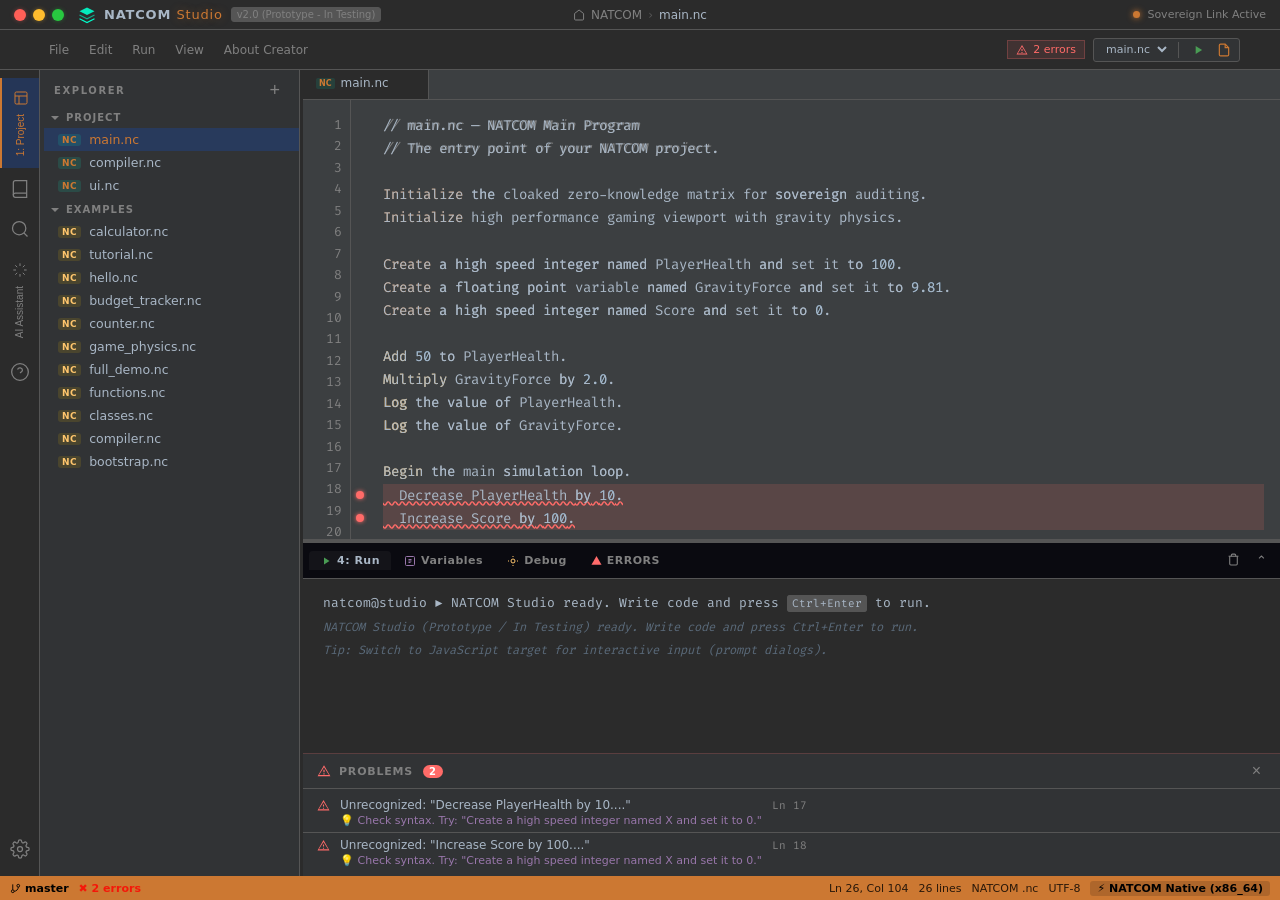
<file: ui/index.html>
<!DOCTYPE html>
<html lang="en">
<head>
    <meta charset="UTF-8">
    <meta name="viewport" content="width=device-width, initial-scale=1.0">
    <title>NATCOM Studio — Sovereign IDE</title>
    <link rel="preconnect" href="https://fonts.googleapis.com">
    <link href="https://fonts.googleapis.com/css2?family=Inter:wght@300;400;500;600;700;800&family=Fira+Code:wght@300;400;500;600&display=swap" rel="stylesheet">
    <link rel="stylesheet" href="style.css">
</head>
<body>

<!-- TITLE BAR -->
<div class="titlebar">
    <div class="titlebar-left">
        <div class="traffic-lights">
            <span class="tl tl-red"></span>
            <span class="tl tl-yellow"></span>
            <span class="tl tl-green"></span>
        </div>
        <div class="app-brand">
            <svg width="18" height="18" viewBox="0 0 24 24" fill="none">
                <path d="M12 2L2 7L12 12L22 7L12 2Z" fill="#00ffcc" opacity="0.9"/>
                <path d="M2 17L12 22L22 17" stroke="#00ffcc" stroke-width="1.5" fill="none"/>
                <path d="M2 12L12 17L22 12" stroke="#00ffcc" stroke-width="1.5" fill="none" opacity="0.6"/>
            </svg>
            <span class="brand-name">NATCOM <span class="brand-studio">Studio</span></span>
            <span class="brand-version">v2.0 (Prototype - In Testing)</span>
        </div>
    </div>
    <div class="titlebar-center">
        <div class="breadcrumb">
            <svg width="12" height="12" viewBox="0 0 24 24" fill="none" stroke="currentColor" stroke-width="2"><path d="M3 9l9-7 9 7v11a2 2 0 0 1-2 2H5a2 2 0 0 1-2-2z"/></svg>
            <span class="bc-root">NATCOM</span>
            <span class="bc-sep">›</span>
            <span class="bc-file" id="breadcrumb-file">main.nc</span>
        </div>
    </div>
    <div class="titlebar-right">
        <div class="sovereign-status">
            <div class="pulse-dot"></div>
            <span>Sovereign Link Active</span>
        </div>
    </div>
</div>

<!-- MENU BAR -->
<div class="menubar">
    <div class="menubar-left">
        <button class="menu-item" onclick="newFile()">File</button>
        <button class="menu-item" onclick="switchActivity('search')" title="Search and Edit">Edit</button>
        <button class="menu-item" onclick="runCode()" title="Run NATCOM Code">Run</button>
        <button class="menu-item" onclick="toggleTerminal()" title="Toggle View">View</button>
        <button class="menu-item" onclick="window.open('about.html','_blank')" title="View Creator Info">About Creator</button>
    </div>
    <div class="menubar-actions">
        <div class="error-badge" id="errorBadge" style="display:none">
            <svg width="12" height="12" viewBox="0 0 24 24" fill="#ff6b6b"><path d="M12 2L1 21h22L12 2zm0 3.5L20.5 19h-17L12 5.5zM11 10v4h2v-4h-2zm0 6v2h2v-2h-2z"/></svg>
            <span id="errorCount">0 errors</span>
        </div>
        <div style="display: flex; align-items: center; background: #313335; border: 1px solid #555555; padding: 2px 4px; border-radius: 3px; gap: 4px;">
            <select style="background: transparent; border: none; color: #A9B7C6; outline: none; font-size: 11px; font-family: var(--font-ui); cursor: pointer; padding: 0 4px;">
                <option>main.nc</option>
            </select>
            <div style="width: 1px; height: 16px; background: #555555; margin: 0 4px;"></div>
            <button class="run-btn" onclick="runCode()" id="runBtn" title="Run 'main.nc' (Shift+F10)" style="background: transparent; border: none; box-shadow: none; padding: 2px 4px; border-radius: 2px; cursor: pointer;">
                <svg width="14" height="14" viewBox="0 0 24 24" fill="#499C54"><path d="M8 5v14l11-7z"/></svg>
            </button>
            <button class="build-btn" onclick="buildCode()" id="buildBtn" title="Build 'main.nc' (Ctrl+F9)" style="background: transparent; border: none; box-shadow: none; padding: 2px 4px; border-radius: 2px; cursor: pointer;">
                <svg width="14" height="14" viewBox="0 0 24 24" fill="none" stroke="#CC7832" stroke-width="2"><path d="M14 2H6a2 2 0 0 0-2 2v16a2 2 0 0 0 2 2h12a2 2 0 0 0 2-2V8z"/><polyline points="14 2 14 8 20 8"/></svg>
            </button>
        </div>
    </div>
</div>

<!-- MAIN LAYOUT -->
<div class="ide-layout">

    <!-- ACTIVITY BAR -->
    <div class="activity-bar">
        <button class="activity-btn active" id="act-explorer" onclick="switchActivity('explorer')" title="Project (Alt+1)" style="flex-direction: column; width: 100%; height: auto; padding: 12px 0; font-size: 10px; gap: 4px;">
            <svg width="16" height="16" viewBox="0 0 24 24" fill="none" stroke="currentColor" stroke-width="1.5"><rect x="3" y="3" width="18" height="18" rx="2"/><path d="M3 9h18M9 21V9"/></svg>
            <span style="writing-mode: vertical-rl; transform: rotate(180deg); margin-top: 4px;">1: Project</span>
        </button>
        <button class="activity-btn" id="act-examples" onclick="switchActivity('examples')" title="Examples">
            <svg width="20" height="20" viewBox="0 0 24 24" fill="none" stroke="currentColor" stroke-width="1.5"><path d="M4 19.5A2.5 2.5 0 0 1 6.5 17H20"/><path d="M6.5 2H20v20H6.5A2.5 2.5 0 0 1 4 19.5v-15A2.5 2.5 0 0 1 6.5 2z"/></svg>
        </button>
        <button class="activity-btn" id="act-search" onclick="switchActivity('search')" title="Search">
            <svg width="20" height="20" viewBox="0 0 24 24" fill="none" stroke="currentColor" stroke-width="1.5"><circle cx="11" cy="11" r="8"/><path d="m21 21-4.35-4.35"/></svg>
        </button>
        <button class="activity-btn" id="act-ai" onclick="switchActivity('ai')" title="AI Assistant" style="flex-direction: column; width: 100%; height: auto; padding: 12px 0; font-size: 10px; gap: 4px;">
            <svg width="16" height="16" viewBox="0 0 24 24" fill="none" stroke="currentColor" stroke-width="1.5"><path d="M12 2v4M12 18v4M4.93 4.93l2.83 2.83M16.24 16.24l2.83 2.83M2 12h4M18 12h4M4.93 19.07l2.83-2.83M16.24 7.76l2.83-2.83"/></svg>
            <span style="writing-mode: vertical-rl; transform: rotate(180deg); margin-top: 4px;">AI Assistant</span>
        </button>
        <button class="activity-btn" id="act-cheatsheet" onclick="switchActivity('cheatsheet')" title="Language Reference">
            <svg width="20" height="20" viewBox="0 0 24 24" fill="none" stroke="currentColor" stroke-width="1.5"><circle cx="12" cy="12" r="10"/><path d="M9.09 9a3 3 0 0 1 5.83 1c0 2-3 3-3 3"/><line x1="12" y1="17" x2="12.01" y2="17"/></svg>
        </button>
        <div class="activity-spacer"></div>
        <button class="activity-btn" id="act-settings" onclick="switchActivity('settings')" title="Settings">
            <svg width="20" height="20" viewBox="0 0 24 24" fill="none" stroke="currentColor" stroke-width="1.5"><circle cx="12" cy="12" r="3"/><path d="M19.4 15a1.65 1.65 0 0 0 .33 1.82l.06.06a2 2 0 0 1-2.83 2.83l-.06-.06a1.65 1.65 0 0 0-1.82-.33 1.65 1.65 0 0 0-1 1.51V21a2 2 0 0 1-4 0v-.09A1.65 1.65 0 0 0 9 19.4a1.65 1.65 0 0 0-1.82.33l-.06.06a2 2 0 0 1-2.83-2.83l.06-.06A1.65 1.65 0 0 0 4.68 15a1.65 1.65 0 0 0-1.51-1H3a2 2 0 0 1 0-4h.09A1.65 1.65 0 0 0 4.6 9a1.65 1.65 0 0 0-.33-1.82l-.06-.06a2 2 0 0 1 2.83-2.83l.06.06A1.65 1.65 0 0 0 9 4.68a1.65 1.65 0 0 0 1-1.51V3a2 2 0 0 1 4 0v.09a1.65 1.65 0 0 0 1 1.51 1.65 1.65 0 0 0 1.82-.33l.06-.06a2 2 0 0 1 2.83 2.83l-.06.06A1.65 1.65 0 0 0 19.4 9a1.65 1.65 0 0 0 1.51 1H21a2 2 0 0 1 0 4h-.09a1.65 1.65 0 0 0-1.51 1z"/></svg>
        </button>
    </div>

    <!-- SIDEBAR -->
    <div class="sidebar" id="sidebar">

        <!-- EXPLORER -->
        <div class="panel active" id="panel-explorer">
            <div class="panel-header">
                <span>EXPLORER</span>
                <button class="panel-action" onclick="newFile()" title="New File">+</button>
            </div>
            <div class="file-tree">
                <div class="tree-section">
                    <div class="tree-section-header expanded" onclick="toggleSection(this)">
                        <svg class="chevron" width="10" height="10" viewBox="0 0 10 10" fill="currentColor"><path d="M3 1L7 5L3 9V1Z"/></svg>
                        PROJECT
                    </div>
                    <div class="tree-items" id="project-items">
                        <div class="tree-item active" onclick="loadBuiltin('main')" id="fi-main">
                            <span class="fi-icon nc-icon">NC</span> main.nc
                        </div>
                        <div class="tree-item" onclick="loadBuiltin('compiler')" id="fi-compiler">
                            <span class="fi-icon nc-icon">NC</span> compiler.nc
                        </div>
                        <div class="tree-item" onclick="loadBuiltin('ui')" id="fi-ui">
                            <span class="fi-icon nc-icon">NC</span> ui.nc
                        </div>
                    </div>
                </div>
                <div class="tree-section">
                    <div class="tree-section-header expanded" onclick="toggleSection(this)">
                        <svg class="chevron" width="10" height="10" viewBox="0 0 10 10" fill="currentColor"><path d="M3 1L7 5L3 9V1Z"/></svg>
                        EXAMPLES
                    </div>
                    <div class="tree-items">
                        <div class="tree-item" onclick="loadBuiltin('calculator')" id="fi-calculator">
                            <span class="fi-icon ex-icon">NC</span> calculator.nc
                        </div>
                        <div class="tree-item" onclick="loadBuiltin('tutorial')" id="fi-tutorial">
                            <span class="fi-icon ex-icon">NC</span> tutorial.nc
                        </div>
                        <div class="tree-item" onclick="loadBuiltin('hello')" id="fi-hello">
                            <span class="fi-icon ex-icon">NC</span> hello.nc
                        </div>
                        <div class="tree-item" onclick="loadBuiltin('budget')" id="fi-budget">
                            <span class="fi-icon ex-icon">NC</span> budget_tracker.nc
                        </div>
                        <div class="tree-item" onclick="loadBuiltin('counter')" id="fi-counter">
                            <span class="fi-icon ex-icon">NC</span> counter.nc
                        </div>
                        <div class="tree-item" onclick="loadBuiltin('physics')" id="fi-physics">
                            <span class="fi-icon ex-icon">NC</span> game_physics.nc
                        </div>
                        <div class="tree-item" onclick="loadBuiltin('fulldemo')" id="fi-fulldemo">
                            <span class="fi-icon ex-icon">NC</span> full_demo.nc
                        </div>
                        <div class="tree-item" onclick="loadBuiltin('functions')" id="fi-functions">
                            <span class="fi-icon ex-icon">NC</span> functions.nc
                        </div>
                        <div class="tree-item" onclick="loadBuiltin('classes')" id="fi-classes">
                            <span class="fi-icon ex-icon">NC</span> classes.nc
                        </div>
                        <div class="tree-item" onclick="loadBuiltin('compiler')" id="fi-compiler">
                            <span class="fi-icon ex-icon">NC</span> compiler.nc
                        </div>
                        <div class="tree-item" onclick="loadBuiltin('bootstrap')" id="fi-bootstrap">
                            <span class="fi-icon ex-icon">NC</span> bootstrap.nc
                        </div>
                    </div>
                </div>
            </div>
        </div>

        <!-- EXAMPLES -->
        <div class="panel" id="panel-examples">
            <div class="panel-header"><span>EXAMPLES</span></div>
            <div class="examples-list">
                <div class="ex-card" onclick="loadBuiltin('hello')">
                    <div class="ex-icon-wrap">👋</div>
                    <div><div class="ex-title">Hello World</div><div class="ex-desc">First NATCOM program</div></div>
                </div>
                <div class="ex-card" onclick="loadBuiltin('calculator')">
                    <div class="ex-icon-wrap">🧮</div>
                    <div><div class="ex-title">Calculator</div><div class="ex-desc">User input + all arithmetic</div></div>
                </div>
                <div class="ex-card" onclick="loadBuiltin('budget')">
                    <div class="ex-icon-wrap">💰</div>
                    <div><div class="ex-title">Budget Tracker</div><div class="ex-desc">Loops + conditionals</div></div>
                </div>
                <div class="ex-card" onclick="loadBuiltin('counter')">
                    <div class="ex-icon-wrap">🔢</div>
                    <div><div class="ex-title">Counter</div><div class="ex-desc">Repeat loops + increment</div></div>
                </div>
                <div class="ex-card" onclick="loadBuiltin('physics')">
                    <div class="ex-icon-wrap">🎮</div>
                    <div><div class="ex-title">Game Physics</div><div class="ex-desc">3D viewport + random</div></div>
                </div>
                <div class="ex-card" onclick="loadBuiltin('fulldemo')">
                    <div class="ex-icon-wrap">🚀</div>
                    <div><div class="ex-title">Full Demo</div><div class="ex-desc">Every NATCOM feature</div></div>
                </div>
                <div class="ex-card" onclick="loadBuiltin('functions')">
                    <div class="ex-icon-wrap">⚙️</div>
                    <div><div class="ex-title">Functions</div><div class="ex-desc">Define &amp; call functions</div></div>
                </div>
                <div class="ex-card" onclick="loadBuiltin('classes')">
                    <div class="ex-icon-wrap">🏗️</div>
                    <div><div class="ex-title">Classes &amp; OOP</div><div class="ex-desc">Classes &amp; objects in English</div></div>
                </div>
                <div class="ex-card" onclick="loadBuiltin('compiler')">
                    <div class="ex-icon-wrap">♾️</div>
                    <div><div class="ex-title">Compiler</div><div class="ex-desc">Bootstrapped metacompiler simulation</div></div>
                </div>
            </div>
        </div>

        <!-- SEARCH -->
        <div class="panel" id="panel-search">
            <div class="panel-header"><span>SEARCH</span></div>
            <div style="padding:8px 12px;">
                <input type="text" class="search-input" placeholder="Search in all files..." id="searchInput" oninput="searchCode()">
            </div>
            <div id="search-results" class="search-results"></div>
        </div>

        <!-- AI GENERATOR -->
        <div class="panel" id="panel-ai">
            <div class="panel-header"><span>AI CODE GENERATOR</span></div>
            <div style="padding: 12px; display: flex; flex-direction: column; gap: 10px;">

                <!-- API Key Row -->
                <div style="display:flex;align-items:center;gap:6px;">
                    <div style="position:relative;flex:1;">
                        <input type="password" id="gemini-api-key" placeholder="Gemini API Key (AIza...)" class="search-input" style="padding-right:32px;" oninput="validateApiKey()">
                        <span id="api-key-status" style="position:absolute;right:8px;top:50%;transform:translateY(-50%);font-size:13px;cursor:default;" title="Key status">⬜</span>
                    </div>
                    <button onclick="toggleApiKeyVisibility()" class="term-btn" title="Show/hide key" style="flex-shrink:0;padding:6px 8px;border:1px solid var(--border);border-radius:4px;">👁</button>
                </div>

                <!-- Model selector -->
                <select id="ai-model" class="setting-select" style="font-size:11px;">
                    <option value="gemini-2.0-flash">Gemini 2.0 Flash ⚡ (Recommended)</option>
                    <option value="gemini-1.5-flash">Gemini 1.5 Flash</option>
                    <option value="gemini-1.5-pro">Gemini 1.5 Pro (slower, smarter)</option>
                </select>

                <!-- Prompt -->
                <textarea id="ai-prompt" placeholder="Describe what you want to build in NATCOM…&#10;E.g. A calculator that asks for two numbers and shows the sum, difference, product and quotient." rows="5" class="search-input" style="resize: vertical; font-family: var(--font-ui); line-height:1.5;"></textarea>

                <!-- Generate button -->
                <button onclick="generateAICode()" id="ai-gen-btn" class="run-btn" style="width: 100%; justify-content: center; gap:6px;">
                    <svg width="12" height="12" viewBox="0 0 24 24" fill="currentColor"><path d="M12 2l3.09 6.26L22 9.27l-5 4.87 1.18 6.88L12 17.77l-6.18 3.25L7 14.14 2 9.27l6.91-1.01L12 2z"/></svg>
                    Generate NATCOM Code
                </button>

                <!-- Status bar -->
                <div id="ai-status" style="font-size:11px;color:var(--ac);display:none;text-align:center;padding:4px;border-radius:4px;background:var(--ac-dim);">
                    <span id="ai-status-text">Generating…</span>
                </div>

                <!-- API Usage Stats -->
                <div class="ai-usage-box" id="ai-usage-box" style="display:none;">
                    <div class="ai-usage-title">📊 API Usage — This Session</div>
                    <div class="ai-usage-grid">
                        <div class="ai-usage-item">
                            <div class="ai-usage-val" id="usage-requests">0</div>
                            <div class="ai-usage-lbl">Requests</div>
                        </div>
                        <div class="ai-usage-item">
                            <div class="ai-usage-val" id="usage-input-tokens">0</div>
                            <div class="ai-usage-lbl">Input Tokens</div>
                        </div>
                        <div class="ai-usage-item">
                            <div class="ai-usage-val" id="usage-output-tokens">0</div>
                            <div class="ai-usage-lbl">Output Tokens</div>
                        </div>
                        <div class="ai-usage-item">
                            <div class="ai-usage-val" id="usage-total-tokens">0</div>
                            <div class="ai-usage-lbl">Total Tokens</div>
                        </div>
                    </div>
                    <div style="margin-top:8px;">
                        <div style="display:flex;justify-content:space-between;font-size:10px;color:var(--tx3);margin-bottom:4px;">
                            <span>Session quota</span><span id="usage-pct">0%</span>
                        </div>
                        <div class="ai-usage-bar"><div class="ai-usage-bar-fill" id="usage-bar-fill"></div></div>
                    </div>
                    <div style="font-size:10px;color:var(--tx3);margin-top:6px;" id="usage-model-info"></div>
                </div>

                <!-- Request History -->
                <div id="ai-history" style="display:none;">
                    <div style="font-size:10px;color:var(--tx3);margin-bottom:4px;letter-spacing:.5px;">RECENT GENERATIONS</div>
                    <div id="ai-history-list" style="display:flex;flex-direction:column;gap:4px;max-height:120px;overflow-y:auto;scrollbar-width:thin;"></div>
                </div>

            </div>
        </div>

        <!-- CHEATSHEET / LANGUAGE REFERENCE -->
        <div class="panel" id="panel-cheatsheet">
            <div class="panel-header"><span>LANGUAGE REFERENCE</span></div>
            <div class="cheatsheet" id="cheatsheet">
                <div class="cs-section">
                    <div class="cs-title">📦 Variables</div>
                    <div class="cs-item" onclick="insertSnippet('Create a high speed integer named MyVar and set it to 0.')"><code>Create a high speed integer named X and set it to 0.</code></div>
                    <div class="cs-item" onclick="insertSnippet('Create a floating point variable named MyVar and set it to 0.0.')"><code>Create a floating point variable named X and set it to 0.0.</code></div>
                    <div class="cs-item" onclick="insertSnippet('Create a string named MyText and set it to &quot;Hello&quot;.')"><code>Create a string named X and set it to "Hello".</code></div>
                    <div class="cs-item" onclick="insertSnippet('Create a boolean named MyFlag and set it to true.')"><code>Create a boolean named X and set it to true.</code></div>
                    <div class="cs-item" onclick="insertSnippet('Set X to 42.')"><code>Set X to 42.</code></div>
                </div>
                <div class="cs-section">
                    <div class="cs-title">🎯 User Input</div>
                    <div class="cs-item" onclick="insertSnippet('Ask the user to enter a value for X.')"><code>Ask the user to enter a value for X.</code></div>
                    <div class="cs-item" onclick="insertSnippet('Ask the user for text named Name.')"><code>Ask the user for text named Name.</code></div>
                </div>
                <div class="cs-section">
                    <div class="cs-title">➕ Math</div>
                    <div class="cs-item" onclick="insertSnippet('Add 5 to X.')"><code>Add 5 to X.</code></div>
                    <div class="cs-item" onclick="insertSnippet('Subtract 3 from X.')"><code>Subtract 3 from X.</code></div>
                    <div class="cs-item" onclick="insertSnippet('Multiply X by 2.')"><code>Multiply X by 2.</code></div>
                    <div class="cs-item" onclick="insertSnippet('Divide X by 4.')"><code>Divide X by 4.</code></div>
                    <div class="cs-item" onclick="insertSnippet('Increment X.')"><code>Increment X.</code></div>
                    <div class="cs-item" onclick="insertSnippet('Decrement X.')"><code>Decrement X.</code></div>
                    <div class="cs-item" onclick="insertSnippet('Swap the values of X and Y.')"><code>Swap the values of X and Y.</code></div>
                </div>
                <div class="cs-section">
                    <div class="cs-title">🔢 Math Functions</div>
                    <div class="cs-item" onclick="insertSnippet('Set Result to the square root of X.')"><code>Set Result to the square root of X.</code></div>
                    <div class="cs-item" onclick="insertSnippet('Raise X to the power of Y.')"><code>Raise X to the power of Y.</code></div>
                    <div class="cs-item" onclick="insertSnippet('Set Result to the absolute value of X.')"><code>Set Result to the absolute value of X.</code></div>
                    <div class="cs-item" onclick="insertSnippet('Set Result to the maximum of A and B.')"><code>Set Result to the maximum of A and B.</code></div>
                    <div class="cs-item" onclick="insertSnippet('Set Result to the minimum of A and B.')"><code>Set Result to the minimum of A and B.</code></div>
                    <div class="cs-item" onclick="insertSnippet('Set Result to the floor of X.')"><code>Set Result to the floor of X.</code></div>
                    <div class="cs-item" onclick="insertSnippet('Set Result to the ceiling of X.')"><code>Set Result to the ceiling of X.</code></div>
                    <div class="cs-item" onclick="insertSnippet('Find the remainder of A divided by B and store in Result.')"><code>Find the remainder of A divided by B and store in Result.</code></div>
                    <div class="cs-item" onclick="insertSnippet('Generate a random number between 1 and 100 and store in Result.')"><code>Generate a random number between 1 and 100 and store in Result.</code></div>
                </div>
                <div class="cs-section">
                    <div class="cs-title">📤 Output</div>
                    <div class="cs-item" onclick="insertSnippet('Log the value of X.')"><code>Log the value of X.</code></div>
                    <div class="cs-item" onclick="insertSnippet('Display &quot;Hello World&quot;.')"><code>Display "Hello World".</code></div>
                    <div class="cs-item" onclick="insertSnippet('Display the values of X and Y.')"><code>Display the values of X and Y.</code></div>
                </div>
                <div class="cs-section">
                    <div class="cs-title">🔀 Conditions</div>
                    <div class="cs-item" onclick="insertSnippet('If the X is greater than Y, then:\n  Log the value of X.\nOtherwise:\n  Log the value of Y.')"><code>If the X is greater than Y, then: ... Otherwise: ...</code></div>
                </div>
                <div class="cs-section">
                    <div class="cs-title">🔁 Loops</div>
                    <div class="cs-item" onclick="insertSnippet('Begin the main simulation loop.\n  Increment X.\n  If the X is greater than 10, then:\n    Halt the simulation.\n  Otherwise:\n    Keep the simulation running.')"><code>Begin the main simulation loop. ... Halt the simulation.</code></div>
                    <div class="cs-item" onclick="insertSnippet('Repeat 10 times:\n  Increment X.\nDone.')"><code>Repeat 10 times: ... Done.</code></div>
                    <div class="cs-item" onclick="insertSnippet('Keep running while X is less than 10:\n  Increment X.\nStop the loop.')"><code>Keep running while X is less than 10: ...</code></div>
                </div>
                <div class="cs-section">
                    <div class="cs-title">⚙️ Functions</div>
                    <div class="cs-item" onclick="insertSnippet('Define a function named MyFunc:\n  Display &quot;Hello from function!&quot;.\nEnd function.')"><code>Define a function named F: ... End function.</code></div>
                    <div class="cs-item" onclick="insertSnippet('Define a function named MyFunc with arguments A, B:\n  Add A to B.\n  Log the value of B.\nEnd function.')"><code>Define a function named F with arguments A, B:</code></div>
                    <div class="cs-item" onclick="insertSnippet('Call function MyFunc.')"><code>Call function F.</code></div>
                    <div class="cs-item" onclick="insertSnippet('Call function MyFunc with arguments X, Y.')"><code>Call function F with arguments X, Y.</code></div>
                </div>
                <div class="cs-section">
                    <div class="cs-title">🏗️ Classes &amp; OOP</div>
                    <div class="cs-item" onclick="insertSnippet('Define a class named MyClass:\n  Create a floating point variable named Speed and set it to 0.\nEnd class.')"><code>Define a class named C: ... End class.</code></div>
                    <div class="cs-item" onclick="insertSnippet('Create an object of class MyClass named Obj.')"><code>Create an object of class C named Obj.</code></div>
                </div>
            </div>
        </div>

        <!-- SETTINGS -->
        <div class="panel" id="panel-settings">
            <div class="panel-header"><span>SETTINGS</span></div>
            <div class="settings-list">
                <div class="setting-group">
                    <div class="sg-title">COMPILER</div>
                    <div class="setting-item"><span>Target</span>
                        <select class="setting-select" id="targetSelect" onchange="updateStatusTarget()">
                            <option value="c">NATCOM Native (x86_64)</option>
                            <option value="js">NATCOM Web Engine</option>
                        </select>
                    </div>
                </div>
                <div class="setting-group">
                    <div class="sg-title">EDITOR</div>
                    <div class="setting-item"><span>Font Size</span>
                        <input type="number" class="setting-input" value="14" min="10" max="24" onchange="setFontSize(this.value)">
                    </div>
                    <div class="setting-item"><span>Syntax Highlight</span>
                        <label class="toggle"><input type="checkbox" checked id="syntaxToggle" onchange="toggleSyntax(this)"><span class="slider"></span></label>
                    </div>
                    <div class="setting-item"><span>Error Squiggles</span>
                        <label class="toggle"><input type="checkbox" checked id="errorToggle"><span class="slider"></span></label>
                    </div>
                </div>
            </div>
        </div>
    </div>

    <!-- SIDEBAR RESIZE -->
    <div class="resize-handle" id="resizeHandle"></div>

    <!-- EDITOR AREA -->
    <div class="editor-area">

        <!-- TABS -->
        <div class="tab-bar" id="tabBar">
            <div class="tab active" id="tab-main" onclick="switchTab('main')">
                <span class="tab-icon nc-icon">NC</span>
                <span class="tab-name">main.nc</span>
                <span class="tab-dirty" id="dirty-main" style="display:none">●</span>
                <span class="tab-close" onclick="closeTab(event,'main')">×</span>
            </div>
        </div>

        <!-- EDITOR + HIGHLIGHT WRAPPER -->
        <div class="editor-wrapper" id="editorWrapper">
            <!-- Line numbers -->
            <div class="line-numbers" id="lineNumbers"></div>

            <!-- Error gutter -->
            <div class="error-gutter" id="errorGutter"></div>

            <!-- Highlight overlay (sits BEHIND textarea) -->
            <div class="highlight-host" id="highlightHost">
                <pre class="highlight-pre" id="highlightPre"></pre>
            </div>

            <!-- The actual textarea -->
            <textarea id="editor" class="editor" spellcheck="false"
                oninput="onEditorInput()"
                onkeydown="handleKey(event)"
                onscroll="syncScroll()"
                onclick="updateCursorStatus()"
                onkeyup="updateCursorStatus()"
            ></textarea>
        </div>

        <!-- TERMINAL RESIZE -->
        <div class="hresize-handle" id="hresizeHandle"></div>

        <!-- TERMINAL -->
        <div class="terminal-panel" id="terminalPanel">
            <div class="terminal-tabs">
                <div class="term-tab active" id="tabOutput" onclick="switchTermTab('output')" style="font-size: 11px;">
                    <svg width="12" height="12" viewBox="0 0 24 24" fill="#499C54"><path d="M8 5v14l11-7z"/></svg>
                    4: Run
                </div>
                <div class="term-tab" id="tabVars" onclick="switchTermTab('vars')" style="font-size: 11px;">
                    <svg width="12" height="12" viewBox="0 0 24 24" fill="none" stroke="#9876AA" stroke-width="2"><rect x="3" y="3" width="18" height="18" rx="2"/><path d="M9 9h6M9 12h6M9 15h4"/></svg>
                    Variables
                </div>
                <div class="term-tab" id="tabDebug" onclick="switchTermTab('debug')" style="font-size: 11px;">
                    <svg width="12" height="12" viewBox="0 0 24 24" fill="none" stroke="#FFC66D" stroke-width="2"><circle cx="12" cy="12" r="4"/><path d="M12 2v2M12 20v2M2 12h2M20 12h2"/></svg>
                    Debug
                </div>
                <div class="term-tab" id="errTab" onclick="switchToErrorTab()" style="display:none">
                    <svg width="11" height="11" viewBox="0 0 24 24" fill="#ff6b6b"><path d="M12 2L1 21h22L12 2z"/></svg>
                    ERRORS
                </div>
                <div class="term-actions">
                    <button class="term-btn" onclick="clearTerminal()" title="Clear">
                        <svg width="13" height="13" viewBox="0 0 24 24" fill="none" stroke="currentColor" stroke-width="2"><polyline points="3 6 5 6 21 6"/><path d="M19 6v14a2 2 0 0 1-2 2H7a2 2 0 0 1-2-2V6m3 0V4a2 2 0 0 1 2-2h4a2 2 0 0 1 2 2v2"/></svg>
                    </button>
                    <button class="term-btn" onclick="toggleTerminal()" title="Toggle" id="termToggleBtn">⌃</button>
                </div>
            </div>
            
            <div id="terminal" class="terminal-body">
                <div class="term-line system">
                    <span class="term-prompt">natcom@studio</span><span class="term-arr">▶</span>
                    <span class="term-msg">NATCOM Studio ready. Write code and press <kbd>Ctrl+Enter</kbd> to run.</span>
                </div>
            </div>

            <!-- VARIABLES PANEL -->
            <div id="terminalVarsArea" class="terminal-body vars-panel" style="display:none;">
                <div class="vars-header">
                    <span class="vars-header-col">Name</span>
                    <span class="vars-header-col">Type</span>
                    <span class="vars-header-col">Value</span>
                </div>
                <div id="varsTable">
                    <div class="vars-empty">Run a program to inspect variables.</div>
                </div>
            </div>

            <!-- DEBUG LOG PANEL -->
            <div id="terminalDebugArea" class="terminal-body" style="display:none; font-size:11px;">
                <div class="vars-empty" id="debugLog">Debug log will appear here when a program runs.</div>
            </div>

            <div id="terminalInputArea" class="terminal-body" style="display:none; padding: 0;">
                <textarea id="stdinInput" placeholder="Enter standard input (stdin) here before clicking Run..." spellcheck="false" style="width: 100%; height: 100%; border: none; outline: none; resize: none; background: #2B2B2B; color: #A9B7C6; padding: 12px 20px; font-family: 'JetBrains Mono', 'Fira Code', 'Consolas', monospace; font-size: 13px; line-height: 1.6; scrollbar-width: thin; scrollbar-color: #4D4D4D transparent;"></textarea>
            </div>
        </div>
        
        <!-- ERROR PANEL (shows when errors detected) -->
        <div class="error-panel" id="errorPanel" style="display:none">
            <div class="ep-header">
                <svg width="14" height="14" viewBox="0 0 24 24" fill="#ff6b6b"><path d="M12 2L1 21h22L12 2zm0 3.5L20.5 19h-17L12 5.5zM11 10v4h2v-4h-2zm0 6v2h2v-2h-2z"/></svg>
                <span>PROBLEMS</span>
                <span id="ep-count" class="ep-count">0</span>
                <button class="ep-close" onclick="closeErrorPanel()">×</button>
            </div>
            <div class="ep-list" id="epList"></div>
        </div>
    </div>
</div>

<!-- STATUS BAR -->
<div class="statusbar">
    <div class="status-left">
        <span class="status-item status-branch">
            <svg width="11" height="11" viewBox="0 0 24 24" fill="none" stroke="currentColor" stroke-width="2"><line x1="6" y1="3" x2="6" y2="15"/><circle cx="18" cy="6" r="3"/><circle cx="6" cy="18" r="3"/><path d="M18 9a9 9 0 0 1-9 9"/></svg>
            master
        </span>
        <span class="status-item status-errors" id="statusErrors">✓ No Problems</span>
    </div>
    <div class="status-right">
        <span class="status-item" id="statusCursor">Ln 1, Col 1</span>
        <span class="status-item" id="statusLines">1 lines</span>
        <span class="status-item">NATCOM .nc</span>
        <span class="status-item">UTF-8</span>
        <span class="status-item status-target" id="statusTarget">⚡ Native C</span>
    </div>
</div>

<!-- NEW FILE MODAL -->
<div class="modal-overlay" id="newFileModal" style="display:none" onclick="closeNewFileModal(event)">
    <div class="modal" onclick="event.stopPropagation()">
        <h3>New NATCOM File</h3>
        <input type="text" id="newFileName" class="modal-input" placeholder="filename (without .nc)" autofocus>
        <div class="modal-actions">
            <button class="modal-btn secondary" onclick="document.getElementById('newFileModal').style.display='none'">Cancel</button>
            <button class="modal-btn primary" onclick="createNewFile()">Create .nc File</button>
        </div>
    </div>
</div>

<script src="script.js"></script>
</body>
</html>
</file>
<file: ui/style.css>
/* =====================================================================
   NATCOM STUDIO — Premium IDE Stylesheet v2.0
   Full VS Code / JetBrains inspired design
   ===================================================================== */
:root {
  --bg0:       #2B2B2B;
  --bg1:       #313335;
  --bg2:       #3C3F41;
  --bg3:       #4E5254;
  --bg4:       #555555;
  --bg-hover:  rgba(255,255,255,0.1);
  --bg-active: rgba(33,66,131,0.5); /* Darcula Selection Blue */
  --bg-tab:    #3C3F41;
  --bg-tab-a:  #2B2B2B;

  --ac:        #CC7832; /* Darcula Orange */
  --ac-dim:    rgba(204, 120, 50, 0.2);
  --ac-glow:   rgba(204, 120, 50, 0.4);
  --ac2:       #9876AA; /* Darcula Purple */
  --ac3:       #6897BB; /* Darcula Blue/Number */
  --ac-red:    #FF6B68;
  --ac-yellow: #FFC66D; /* Darcula Yellow/Function */

  --tx0: #A9B7C6;
  --tx1: #A9B7C6;
  --tx2: #808080;
  --tx3: #808080;
  --tx4: #555555;

  /* Syntax */
  --sy-kw:   #CC7832; /* Keyword */
  --sy-str:  #6A8759; /* String */
  --sy-num:  #6897BB; /* Number */
  --sy-cmt:  #808080; /* Comment */
  --sy-fn:   #FFC66D; /* Function */
  --sy-var:  #A9B7C6; /* Variable */
  --sy-op:   #A9B7C6; /* Operator */
  --sy-bool: #CC7832; /* Boolean */
  --sy-io:   #FFC66D;
  --sy-err:  rgba(255,107,104,0.15);
  --sy-warn: rgba(204,120,50,0.15);

  --border:   #555555;
  --border-a: #777777;
  --radius:   0px; /* PyCharm is quite sharp */
  --font-ui:  system-ui, -apple-system, 'Segoe UI', Roboto, Helvetica, Arial, sans-serif;
  --font-code: 'JetBrains Mono', 'Fira Code', 'Consolas', monospace;

  --titlebar-h: 30px;
  --menubar-h:  40px;
  --activity-w: 40px;
  --sidebar-w:  260px;
  --statusbar-h: 24px;
  --tab-h:      30px;
  --terminal-h: 210px;
}

*, *::before, *::after { box-sizing: border-box; margin: 0; padding: 0; }
html, body { height: 100%; overflow: hidden; background: var(--bg0); color: var(--tx1); font-family: var(--font-ui); font-size: 13px; -webkit-font-smoothing: antialiased; }

/* ======================== TITLE BAR ======================== */
.titlebar {
  height: var(--titlebar-h); background: var(--bg0);
  border-bottom: 1px solid var(--border);
  display: flex; align-items: center; justify-content: space-between;
  padding: 0 14px; user-select: none; flex-shrink: 0; position: relative; z-index: 100;
}
.titlebar-left  { display: flex; align-items: center; gap: 14px; }
.titlebar-center{ position: absolute; left: 50%; transform: translateX(-50%); }
.titlebar-right { display: flex; align-items: center; gap: 8px; }

.traffic-lights { display: flex; gap: 7px; }
.tl { width: 12px; height: 12px; border-radius: 50%; cursor: pointer; transition: filter .2s; }
.tl:hover { filter: brightness(1.4) saturate(1.2); }
.tl-red    { background: #ff5f57; box-shadow: 0 0 4px #ff5f5760; }
.tl-yellow { background: #febc2e; box-shadow: 0 0 4px #febc2e60; }
.tl-green  { background: #28c840; box-shadow: 0 0 4px #28c84060; }

.app-brand { display: flex; align-items: center; gap: 8px; }
.brand-name { font-size: 13px; font-weight: 700; letter-spacing: .8px; color: var(--tx0); }
.brand-studio { color: var(--ac); font-weight: 400; text-shadow: 0 0 10px var(--ac-glow); }
.brand-version { font-size: 10px; color: var(--tx3); background: var(--bg4); border: 1px solid var(--border); border-radius: 3px; padding: 1px 5px; }

.breadcrumb { display: flex; align-items: center; gap: 6px; font-size: 12px; color: var(--tx2); }
.bc-root { color: var(--tx3); }
.bc-sep  { color: var(--tx4); }
.bc-file { color: var(--tx1); font-weight: 500; }

.sovereign-status { display: flex; align-items: center; gap: 7px; font-size: 11px; color: var(--tx3); }
.pulse-dot { width: 7px; height: 7px; background: var(--ac); border-radius: 50%; box-shadow: 0 0 6px var(--ac); animation: pulse 2s ease-in-out infinite; }
@keyframes pulse { 0%,100%{ opacity:.4; } 50%{ opacity:1; } }

/* ======================== MENU BAR ======================== */
.menubar {
  height: var(--menubar-h); background: var(--bg0);
  border-bottom: 1px solid var(--border);
  display: flex; align-items: center; justify-content: space-between;
  padding: 0 var(--activity-w); flex-shrink: 0;
}
.menubar-left { display: flex; gap: 2px; }
.menu-item { background: none; border: none; color: var(--tx2); font-family: var(--font-ui); font-size: 12px; padding: 3px 9px; border-radius: 4px; cursor: pointer; transition: .12s; }
.menu-item:hover { background: var(--bg-hover); color: var(--tx0); }

.menubar-actions { display: flex; align-items: center; gap: 8px; }

.error-badge { display: flex; align-items: center; gap: 5px; font-size: 11px; color: var(--ac-red); background: rgba(255,107,107,0.1); border: 1px solid rgba(255,107,107,0.25); border-radius: var(--radius); padding: 2px 8px; cursor: pointer; }

.run-btn, .build-btn { display: flex; align-items: center; gap: 5px; border: none; border-radius: var(--radius); font-family: var(--font-ui); font-size: 11px; font-weight: 600; padding: 4px 13px; cursor: pointer; transition: all .18s; }
.run-btn { background: var(--ac); color: #000; box-shadow: 0 0 14px var(--ac-glow); }
.run-btn:hover { box-shadow: 0 0 24px var(--ac-glow); transform: translateY(-1px); }
.run-btn:active { transform: translateY(0); }
.run-btn.loading { opacity: .55; pointer-events: none; }
.build-btn { background: transparent; color: var(--tx2); border: 1px solid var(--border); }
.build-btn:hover { border-color: var(--border-a); color: var(--ac); }

/* ======================== IDE LAYOUT ======================== */
.ide-layout { display: flex; height: calc(100vh - var(--titlebar-h) - var(--menubar-h) - var(--statusbar-h)); overflow: hidden; }

/* ======================== ACTIVITY BAR ======================== */
.activity-bar {
  width: var(--activity-w); background: var(--bg0); border-right: 1px solid var(--border);
  display: flex; flex-direction: column; align-items: center;
  padding: 8px 0; gap: 2px; flex-shrink: 0;
}
.activity-btn { width: 38px; height: 38px; background: none; border: none; cursor: pointer; color: var(--tx3); border-radius: var(--radius); display: flex; align-items: center; justify-content: center; transition: .14s; position: relative; }
.activity-btn:hover { color: var(--tx1); background: var(--bg-hover); }
.activity-btn.active { color: var(--ac); background: var(--bg-active); border-left: 2px solid var(--ac); border-radius: 0 var(--radius) var(--radius) 0; }
.activity-spacer { flex: 1; }

/* ======================== SIDEBAR ======================== */
.sidebar { width: var(--sidebar-w); background: var(--bg1); border-right: 1px solid var(--border); display: flex; flex-direction: column; overflow: hidden; flex-shrink: 0; }
.panel { display: none; flex-direction: column; flex: 1; overflow: hidden; }
.panel.active { display: flex; }
.panel-header { padding: 10px 14px 7px; display: flex; align-items: center; justify-content: space-between; font-size: 10px; font-weight: 700; letter-spacing: 1.6px; color: var(--tx2); text-transform: uppercase; flex-shrink: 0; }
.panel-action { background: none; border: none; color: var(--tx2); cursor: pointer; font-size: 18px; line-height: 1; padding: 1px 5px; border-radius: 3px; transition: .14s; }
.panel-action:hover { background: var(--bg-hover); color: var(--ac); }

/* FILE TREE */
.file-tree { flex: 1; overflow-y: auto; padding-bottom: 12px; }
.file-tree::-webkit-scrollbar { width: 3px; }
.file-tree::-webkit-scrollbar-thumb { background: var(--border); border-radius: 2px; }
.tree-section { margin-bottom: 2px; }
.tree-section-header { display: flex; align-items: center; gap: 6px; padding: 5px 10px; font-size: 10px; font-weight: 700; letter-spacing: 1px; color: var(--tx2); cursor: pointer; text-transform: uppercase; user-select: none; }
.tree-section-header:hover { color: var(--tx1); }
.chevron { transition: transform .15s; flex-shrink: 0; }
.tree-section-header.expanded .chevron { transform: rotate(90deg); }
.tree-items { padding-left: 4px; }
.tree-item { display: flex; align-items: center; gap: 8px; padding: 4px 14px; border-radius: var(--radius); cursor: pointer; font-size: 12.5px; color: var(--tx1); transition: all .1s; white-space: nowrap; overflow: hidden; text-overflow: ellipsis; }
.tree-item:hover { background: var(--bg-hover); }
.tree-item.active { background: var(--bg-active); color: var(--ac); }
.fi-icon { font-size: 9px; font-weight: 700; letter-spacing: .5px; padding: 1px 4px; border-radius: 3px; flex-shrink: 0; font-family: var(--font-ui); }
.nc-icon  { background: rgba(0,255,204,0.12); color: var(--ac); }
.ex-icon  { background: rgba(255,208,0,0.12);  color: var(--ac-yellow); }

/* EXAMPLES */
.examples-list { padding: 8px 10px; display: flex; flex-direction: column; gap: 5px; overflow-y: auto; }
.ex-card { display: flex; align-items: center; gap: 10px; background: var(--bg3); border: 1px solid var(--border); border-radius: var(--radius); padding: 9px 12px; cursor: pointer; transition: all .15s; }
.ex-card:hover { border-color: var(--border-a); background: var(--bg-active); }
.ex-icon-wrap { font-size: 20px; flex-shrink: 0; }
.ex-title { font-size: 12px; font-weight: 600; color: var(--tx0); }
.ex-desc  { font-size: 11px; color: var(--tx2); margin-top: 1px; }

/* SEARCH */
.search-input { width: 100%; background: var(--bg2); border: 1px solid var(--border); border-radius: var(--radius); color: var(--tx1); font-size: 12px; font-family: var(--font-ui); padding: 6px 10px; outline: none; transition: .18s; }
.search-input:focus { border-color: var(--border-a); }
.search-results { flex: 1; overflow-y: auto; padding: 4px 0; }
.sr-item { padding: 5px 14px; cursor: pointer; font-family: var(--font-code); font-size: 11px; color: var(--tx2); transition: .1s; }
.sr-item:hover { background: var(--bg-hover); color: var(--tx1); }
.sr-file { color: var(--ac2); font-size: 10px; margin-bottom: 1px; }
.sr-hl { color: var(--ac); }

/* CHEATSHEET */
.cheatsheet { flex: 1; overflow-y: auto; padding: 8px 10px 16px; }
.cheatsheet::-webkit-scrollbar { width: 3px; }
.cheatsheet::-webkit-scrollbar-thumb { background: var(--border); }
.cs-section { margin-bottom: 12px; }
.cs-title { font-size: 10px; font-weight: 700; letter-spacing: 1px; color: var(--tx2); text-transform: uppercase; padding: 6px 4px 4px; border-bottom: 1px solid var(--border); margin-bottom: 4px; }
.cs-item { padding: 5px 6px; border-radius: 4px; cursor: pointer; transition: .12s; }
.cs-item:hover { background: var(--bg-active); }
.cs-item code { font-family: var(--font-code); font-size: 10.5px; color: var(--sy-kw); display: block; white-space: nowrap; overflow: hidden; text-overflow: ellipsis; }

/* SETTINGS */
.settings-list { padding: 10px; overflow-y: auto; display: flex; flex-direction: column; gap: 10px; }
.setting-group { background: var(--bg3); border: 1px solid var(--border); border-radius: var(--radius); overflow: hidden; }
.sg-title { padding: 7px 12px; font-size: 10px; font-weight: 700; letter-spacing: 1px; color: var(--tx2); border-bottom: 1px solid var(--border); text-transform: uppercase; }
.setting-item { display: flex; align-items: center; justify-content: space-between; padding: 7px 12px; border-bottom: 1px solid var(--border); font-size: 12px; color: var(--tx1); }
.setting-item:last-child { border-bottom: none; }
.setting-select { background: var(--bg1); border: 1px solid var(--border); border-radius: 4px; color: var(--tx1); font-size: 11px; padding: 3px 6px; outline: none; cursor: pointer; }
.setting-input  { width: 56px; background: var(--bg1); border: 1px solid var(--border); border-radius: 4px; color: var(--tx1); font-size: 11px; padding: 3px 6px; outline: none; text-align: center; }
.toggle { position: relative; display: inline-block; width: 34px; height: 18px; }
.toggle input { opacity: 0; width: 0; height: 0; }
.slider { position: absolute; inset: 0; background: var(--bg1); border-radius: 18px; border: 1px solid var(--border); cursor: pointer; transition: .18s; }
.slider:before { content: ''; position: absolute; width: 12px; height: 12px; background: var(--tx3); border-radius: 50%; bottom: 2px; left: 2px; transition: .18s; }
.toggle input:checked + .slider { background: var(--ac-dim); border-color: var(--border-a); }
.toggle input:checked + .slider:before { transform: translateX(16px); background: var(--ac); }

/* ======================== RESIZE HANDLES ======================== */
.resize-handle  { width: 3px; background: transparent; cursor: col-resize; flex-shrink: 0; transition: background .15s; }
.resize-handle:hover, .resize-handle.resizing { background: var(--ac); }
.hresize-handle { height: 4px; background: var(--border); cursor: row-resize; flex-shrink: 0; transition: background .15s; }
.hresize-handle:hover, .hresize-handle.resizing { background: var(--ac); }

/* ======================== EDITOR AREA ======================== */
.editor-area { flex: 1; display: flex; flex-direction: column; overflow: hidden; min-width: 0; }

/* TABS */
.tab-bar { height: var(--tab-h); background: var(--bg-tab); border-bottom: 1px solid var(--border); display: flex; align-items: flex-end; overflow-x: auto; flex-shrink: 0; }
.tab-bar::-webkit-scrollbar { height: 2px; }
.tab-bar::-webkit-scrollbar-thumb { background: var(--border); }
.tab { height: 34px; display: flex; align-items: center; gap: 6px; padding: 0 13px; font-size: 12px; color: var(--tx2); border-right: 1px solid var(--border); cursor: pointer; background: var(--bg-tab); flex-shrink: 0; transition: .1s; border-top: 2px solid transparent; white-space: nowrap; }
.tab:hover  { color: var(--tx1); background: var(--bg-hover); }
.tab.active { background: var(--bg-tab-a); color: var(--tx0); border-top-color: var(--ac); }
.tab-icon   { font-family: var(--font-ui); font-size: 8px; font-weight: 700; padding: 1px 3px; border-radius: 2px; flex-shrink: 0; }
.tab .nc-icon { background: rgba(0,255,204,0.1); color: var(--ac); }
.tab-name   { font-size: 12px; }
.tab-dirty  { color: var(--ac-yellow); font-size: 14px; }
.tab-close  { opacity: 0; font-size: 14px; line-height: 1; padding: 1px 3px; border-radius: 3px; transition: .1s; margin-left: 3px; }
.tab:hover .tab-close { opacity: .55; }
.tab-close:hover { opacity: 1 !important; background: rgba(255,255,255,0.1); }

/* EDITOR WRAPPER */
.editor-wrapper { flex: 1; display: flex; overflow: hidden; position: relative; background: var(--bg2); }

.line-numbers { width: 48px; padding: 14px 8px 14px 0; text-align: right; font-family: var(--font-code); font-size: 13px; line-height: 1.65; color: var(--tx3); background: var(--bg2); border-right: 1px solid var(--border); user-select: none; overflow: hidden; flex-shrink: 0; transition: color .1s; }
.line-numbers .ln-err  { color: var(--ac-red); }
.line-numbers .ln-warn { color: var(--ac-yellow); }

.error-gutter { width: 16px; background: var(--bg2); flex-shrink: 0; position: relative; overflow: hidden; }
.eg-dot { position: absolute; right: 3px; width: 8px; height: 8px; border-radius: 50%; transform: translateY(-50%); }
.eg-dot.error { background: var(--ac-red); box-shadow: 0 0 4px var(--ac-red); }
.eg-dot.warn  { background: var(--ac-yellow); box-shadow: 0 0 4px var(--ac-yellow); }

/* SYNTAX HIGHLIGHT OVERLAY */
.highlight-host { position: absolute; top: 0; left: 64px; right: 0; bottom: 0; pointer-events: none; overflow: hidden; }
.highlight-pre { font-family: var(--font-code); font-size: 14px; line-height: 1.65; padding: 14px 16px; margin: 0; white-space: pre; word-wrap: normal; color: transparent; /* text is invisible — only backgrounds/spans show */ }
.highlight-pre .kw   { color: var(--sy-kw); }
.highlight-pre .str  { color: var(--sy-str); }
.highlight-pre .num  { color: var(--sy-num); }
.highlight-pre .cmt  { color: var(--sy-cmt); font-style: italic; }
.highlight-pre .io   { color: var(--sy-io); font-weight: 500; }
.highlight-pre .fn   { color: var(--sy-fn); }
.highlight-pre .bool { color: var(--sy-bool); }
.highlight-pre .op   { color: var(--sy-op); }
.highlight-pre .err-line  { background: var(--sy-err); display: block; width: 100%; text-decoration: underline wavy var(--ac-red); text-decoration-skip-ink: none; }
.highlight-pre .warn-line { background: var(--sy-warn); display: block; width: 100%; text-decoration: underline wavy var(--ac-yellow); text-decoration-skip-ink: none; }

/* TEXTAREA */
.editor {
  flex: 1; background: transparent; border: none; outline: none; resize: none;
  color: var(--tx1); caret-color: var(--ac);
  font-family: var(--font-code); font-size: 14px; line-height: 1.65;
  padding: 14px 16px; margin: 0; white-space: pre; overflow: auto;
  box-sizing: border-box; -webkit-font-smoothing: antialiased; text-rendering: optimizeLegibility;
  tab-size: 4;
  position: absolute; top: 0; left: 64px; right: 0; bottom: 0;
  z-index: 2; /* on top of highlight layer */
  scrollbar-width: thin; scrollbar-color: #2a2a44 transparent;
}
.editor::-webkit-scrollbar { width: 8px; height: 8px; }
.editor::-webkit-scrollbar-track { background: transparent; }
.editor::-webkit-scrollbar-thumb { background: #2a2a44; border-radius: 4px; }
.editor::-webkit-scrollbar-thumb:hover { background: #3a3a60; }

/* ======================== ERROR PANEL ======================== */
.error-panel { background: var(--bg1); border-top: 1px solid rgba(255,107,107,0.2); flex-shrink: 0; max-height: 140px; overflow-y: auto; }
.ep-header { display: flex; align-items: center; gap: 8px; padding: 7px 14px; font-size: 11px; font-weight: 600; letter-spacing: .8px; color: var(--tx2); text-transform: uppercase; border-bottom: 1px solid var(--border); position: sticky; top: 0; background: var(--bg1); z-index: 1; }
.ep-count { background: var(--ac-red); color: #fff; font-size: 10px; font-weight: 700; padding: 1px 6px; border-radius: 10px; margin-left: 2px; }
.ep-close { background: none; border: none; color: var(--tx2); cursor: pointer; font-size: 16px; margin-left: auto; padding: 1px 5px; border-radius: 3px; transition: .1s; }
.ep-close:hover { background: var(--bg-hover); color: var(--tx0); }
.ep-list { padding: 4px 0; }
.ep-item { display: flex; align-items: flex-start; gap: 10px; padding: 5px 14px; cursor: pointer; transition: .1s; border-bottom: 1px solid var(--border); }
.ep-item:last-child { border-bottom: none; }
.ep-item:hover { background: var(--bg-hover); }
.ep-icon-err  { color: var(--ac-red);    flex-shrink: 0; margin-top: 1px; }
.ep-icon-warn { color: var(--ac-yellow); flex-shrink: 0; margin-top: 1px; }
.ep-line { font-size: 11px; color: var(--tx2); flex-shrink: 0; font-family: var(--font-code); }
.ep-msg  { font-size: 12px; color: var(--tx1); flex: 1; }
.ep-fix  { font-size: 11px; color: var(--ac); cursor: pointer; white-space: nowrap; }
.ep-fix:hover { text-decoration: underline; }
.ep-suggestion { font-size: 11px; color: var(--ac2); margin-top: 2px; }

/* ======================== TERMINAL ======================== */
.terminal-panel { height: var(--terminal-h); display: flex; flex-direction: column; background: #0a0a10; flex-shrink: 0; overflow: hidden; transition: height .2s ease; }
.terminal-panel.collapsed { height: 36px; }

.terminal-tabs { height: 36px; display: flex; align-items: center; border-bottom: 1px solid var(--border); padding: 0 6px; gap: 2px; flex-shrink: 0; }
.term-tab { display: flex; align-items: center; gap: 5px; padding: 3px 11px; font-size: 11px; font-weight: 600; color: var(--tx2); letter-spacing: .5px; cursor: pointer; border-radius: 4px 4px 0 0; transition: .1s; user-select: none; }
.term-tab.active { color: var(--tx0); background: rgba(255,255,255,0.04); }
.term-tab:hover  { color: var(--tx1); }
.term-actions { margin-left: auto; display: flex; gap: 2px; }
.term-btn { background: none; border: none; color: var(--tx3); cursor: pointer; padding: 4px 7px; border-radius: 4px; font-size: 13px; transition: .14s; }
.term-btn:hover { background: var(--bg-hover); color: var(--tx1); }

.terminal-body { flex: 1; overflow-y: auto; padding: 12px 20px; font-family: 'JetBrains Mono', 'Fira Code', 'Consolas', monospace; font-size: 13px; line-height: 1.6; scrollbar-width: thin; scrollbar-color: #2a2a44 transparent; background: #2B2B2B; color: #A9B7C6; }
.terminal-body::-webkit-scrollbar { width: 8px; }
.terminal-body::-webkit-scrollbar-thumb { background: #4D4D4D; border-radius: 4px; }

.term-line { display: flex; align-items: baseline; gap: 8px; animation: fadeUp .15s ease forwards; padding: 2px 0; }
@keyframes fadeUp { from{opacity:0;transform:translateY(2px);}to{opacity:1;transform:none;} }

/* Output line — the main program text, clean and readable */
.term-line.output  { padding: 1px 0; }
.out-msg           { color: #E5E5E5; white-space: pre-wrap; word-break: break-word; font-size: 13.5px; letter-spacing: .02em; }

/* System messages — dimmed, italic  */
.sys-msg           { color: #5A6A7A; font-style: italic; font-size: 12px; white-space: pre-wrap; }

/* Error / Warn / Success prefixes */
.term-prefix       { font-size: 11px; flex-shrink: 0; width: 16px; text-align: center; margin-top: 1px; }
.err-prefix        { color: #F44747; }
.warn-prefix       { color: #FFA500; }
.ok-prefix         { color: #4EC9B0; }
.inp-prefix        { color: #569CD6; }
.err-msg           { color: #F44747; white-space: pre-wrap; }
.warn-msg          { color: #FFA500; white-space: pre-wrap; }
.ok-msg            { color: #4EC9B0; white-space: pre-wrap; }
.inp-msg           { color: #9CDCFE; white-space: pre-wrap; }
.term-msg          { white-space: pre-wrap; word-break: break-word; }

/* Run separator divider */
.term-divider {
  display: flex; align-items: center; gap: 10px;
  margin: 8px 0 6px; padding: 5px 8px;
  border-left: 2px solid var(--ac); background: rgba(0,255,204,0.04);
  border-radius: 0 4px 4px 0; font-size: 11px;
}
.term-run-badge  { color: var(--ac); font-weight: 700; letter-spacing: .5px; }
.term-run-target { color: var(--tx3); background: var(--bg4); padding: 1px 6px; border-radius: 3px; font-size: 10px; }
.term-run-time   { color: var(--tx3); margin-left: auto; }
kbd { background: var(--bg4); border: 1px solid var(--border); border-radius: 3px; padding: 0 4px; font-family: var(--font-code); font-size: 11px; }

/* ======================== STATUS BAR ======================== */
.statusbar { height: var(--statusbar-h); background: var(--ac); color: #000; display: flex; align-items: center; justify-content: space-between; padding: 0 10px; font-size: 11px; font-weight: 500; flex-shrink: 0; }
.status-left, .status-right { display: flex; align-items: center; gap: 10px; }
.status-item { display: flex; align-items: center; gap: 4px; opacity: .8; cursor: default; transition: opacity .1s; }
.status-item:hover { opacity: 1; }
.status-branch { font-weight: 700; opacity: 1; }
.status-target { font-weight: 700; opacity: 1; background: rgba(0,0,0,.15); padding: 1px 7px; border-radius: 3px; }
.status-errors.has-error { color: #ff0000; font-weight: 700; }

/* ======================== MODAL ======================== */
.modal-overlay { position: fixed; inset: 0; background: rgba(0,0,0,.55); display: flex; align-items: center; justify-content: center; z-index: 999; backdrop-filter: blur(4px); }
.modal { background: var(--bg3); border: 1px solid var(--border); border-radius: 10px; padding: 22px; width: 360px; box-shadow: 0 24px 60px rgba(0,0,0,.6); }
.modal h3 { font-size: 14px; font-weight: 700; color: var(--tx0); margin-bottom: 14px; }
.modal-input { width: 100%; background: var(--bg1); border: 1px solid var(--border); border-radius: var(--radius); color: var(--tx1); font-size: 13px; font-family: var(--font-code); padding: 8px 11px; outline: none; transition: .18s; margin-bottom: 14px; }
.modal-input:focus { border-color: var(--border-a); }
.modal-actions { display: flex; gap: 8px; justify-content: flex-end; }
.modal-btn { padding: 6px 16px; border-radius: var(--radius); border: none; font-family: var(--font-ui); font-size: 12px; cursor: pointer; transition: .15s; }
.modal-btn.primary   { background: var(--ac); color: #000; font-weight: 600; }
.modal-btn.primary:hover { box-shadow: 0 0 14px var(--ac-glow); }
.modal-btn.secondary { background: var(--bg-hover); color: var(--tx2); border: 1px solid var(--border); }

/* ======================== EASTER EGG TOAST ======================== */
.egg-toast {
  position: fixed;
  bottom: 32px;
  right: 32px;
  z-index: 9999;
  display: flex;
  align-items: center;
  gap: 16px;
  background: linear-gradient(135deg, #0d0d0d 60%, #1a1200);
  border: 1px solid #d4a853;
  border-radius: 14px;
  padding: 18px 20px;
  min-width: 340px;
  max-width: 440px;
  box-shadow: 0 0 40px rgba(212,168,83,0.35), 0 8px 40px rgba(0,0,0,0.8);
  animation: eggSlideIn 0.4s cubic-bezier(0.34,1.56,0.64,1) forwards;
}
.egg-toast.egg-out { animation: eggSlideOut 0.4s ease forwards; }
@keyframes eggSlideIn {
  from { transform: translateX(120%); opacity: 0; }
  to   { transform: translateX(0);    opacity: 1; }
}
@keyframes eggSlideOut {
  from { transform: translateX(0);    opacity: 1; }
  to   { transform: translateX(120%); opacity: 0; }
}
.egg-icon { font-size: 36px; flex-shrink: 0; filter: drop-shadow(0 0 8px rgba(212,168,83,0.7)); }
.egg-body { flex: 1; }
.egg-code { font-family: 'JetBrains Mono', monospace; font-size: 10px; color: #d4a853; letter-spacing: 2px; text-transform: uppercase; margin-bottom: 4px; }
.egg-name { font-family: 'Bebas Neue', 'Impact', sans-serif; font-size: 22px; color: #f5c842; letter-spacing: 2px; line-height: 1; margin-bottom: 6px; }
.egg-msg  { font-size: 12px; color: #c8bfa8; line-height: 1.4; }
.egg-close {
  background: none; border: none; color: #6a5a3a; font-size: 20px;
  cursor: pointer; padding: 0 4px; line-height: 1; flex-shrink: 0;
  transition: color .2s;
}
.egg-close:hover { color: #d4a853; }/* ======================== INLINE TERMINAL INPUT (PyCharm-style) ======================== */
.term-input-row {
  display: flex; align-items: center; gap: 8px;
  padding: 4px 0; animation: fadeUp .15s ease forwards;
}
.term-input-arrow {
  color: #569CD6; font-size: 14px; flex-shrink: 0; font-family: var(--font-code);
}
.term-input-prompt-label {
  color: #9CDCFE; font-size: 13px; font-family: var(--font-code); white-space: nowrap;
}
.term-input-field {
  flex: 1;
  background: transparent;
  border: none;
  border-bottom: 1.5px solid #569CD6;
  outline: none;
  color: #E5E5E5;
  font-family: 'JetBrains Mono', 'Fira Code', monospace;
  font-size: 13px;
  padding: 2px 4px;
  caret-color: #CC7832;
  min-width: 80px;
  transition: border-color .2s;
}
.term-input-field:focus {
  border-bottom-color: #CC7832;
  box-shadow: 0 2px 0 -1px rgba(204,120,50,0.4);
}
.term-input-field::placeholder { color: #4A5A6A; }
.term-input-hint {
  color: #3A4A5A; font-size: 11px; font-family: var(--font-code);
  white-space: nowrap; flex-shrink: 0;
}

/* Type badge in debug output */
.term-type-badge {
  display: inline-block;
  font-size: 9px; font-family: var(--font-code);
  padding: 0px 5px; border-radius: 3px;
  margin-right: 4px; letter-spacing: .5px;
  vertical-align: middle; font-weight: 700;
}
.type-int    { background: #214283; color: #6897BB; }
.type-float  { background: #1a3a24; color: #6A8759; }
.type-str    { background: #1a3a1a; color: #6A8759; }
.type-bool   { background: #3a2040; color: #CC7832; }
.type-fn     { background: #3a2a00; color: #FFC66D; }
.type-class  { background: #2a1a40; color: #9876AA; }
.type-obj    { background: #1a2a3a; color: #4EC9B0; }

/* Debug section header */
.term-debug-header {
  display: flex; align-items: center; gap: 8px;
  padding: 6px 0 3px; margin-top: 2px;
  color: var(--tx3); font-size: 11px; font-family: var(--font-code);
  border-top: 1px solid #3a3a3a;
  animation: fadeUp .15s ease forwards;
}
.term-debug-header::after {
  content: ''; flex: 1; height: 1px; background: #3a3a3a;
}

/* ======================== VARIABLES PANEL ======================== */
.vars-panel { padding: 0 !important; background: #1e1e26; }
.vars-header {
  display: flex; align-items: center; gap: 0;
  padding: 5px 16px; background: #252530;
  border-bottom: 1px solid #3a3a4a;
  font-size: 10px; font-family: var(--font-code);
  color: var(--tx3); letter-spacing: .5px; text-transform: uppercase;
  position: sticky; top: 0; z-index: 1;
}
.vars-header-col { flex: 1; }
.vars-header-col:first-child { flex: 0 0 140px; }
.vars-header-col:nth-child(2) { flex: 0 0 60px; }
.vars-empty {
  padding: 20px 16px; color: var(--tx3); font-size: 11px;
  font-family: var(--font-code); font-style: italic; text-align: center;
}
.var-row {
  display: flex; align-items: center;
  padding: 5px 16px; border-bottom: 1px solid #2a2a3a;
  transition: background .1s; cursor: default;
  animation: fadeUp .12s ease forwards;
}
.var-row:hover { background: rgba(255,255,255,0.04); }
.var-row.var-updated { background: rgba(204,120,50,0.08); }
.var-name {
  flex: 0 0 140px; color: #A9B7C6; font-family: var(--font-code);
  font-size: 12px; white-space: nowrap; overflow: hidden; text-overflow: ellipsis;
}
.var-type-col { flex: 0 0 60px; }
.var-value {
  flex: 1; color: #9CDCFE; font-family: var(--font-code);
  font-size: 12px; white-space: nowrap; overflow: hidden; text-overflow: ellipsis;
}
.var-value.val-bool  { color: #CC7832; }
.var-value.val-str   { color: #6A8759; }
.var-value.val-num   { color: #9CDCFE; }

/* ======================== AI USAGE STATS ======================== */
.ai-usage-box {
  background: #1e1e2a;
  border: 1px solid #3a3a4a;
  border-radius: 6px;
  padding: 10px 12px;
}
.ai-usage-title {
  font-size: 10px; color: var(--tx3); letter-spacing: .5px;
  text-transform: uppercase; margin-bottom: 8px; font-weight: 600;
}
.ai-usage-grid {
  display: grid; grid-template-columns: 1fr 1fr 1fr 1fr; gap: 4px;
}
.ai-usage-item {
  background: #252533; border-radius: 4px; padding: 6px 4px; text-align: center;
}
.ai-usage-val {
  font-size: 15px; font-weight: 700; color: var(--ac);
  font-family: var(--font-code); line-height: 1.2;
}
.ai-usage-lbl {
  font-size: 9px; color: var(--tx3); margin-top: 2px; white-space: nowrap;
}
.ai-usage-bar {
  height: 4px; background: #3a3a4a; border-radius: 2px; overflow: hidden;
}
.ai-usage-bar-fill {
  height: 100%; background: linear-gradient(90deg, var(--ac), #9876AA);
  border-radius: 2px; width: 0%; transition: width .4s ease;
}

/* History items */
.ai-history-item {
  display: flex; align-items: center; gap: 8px;
  padding: 5px 8px; background: #1e1e2a; border: 1px solid #333;
  border-radius: 4px; cursor: pointer; transition: background .15s;
  font-size: 11px;
}
.ai-history-item:hover { background: #252533; border-color: var(--ac); }
.ai-history-prompt { flex: 1; color: var(--tx2); white-space: nowrap; overflow: hidden; text-overflow: ellipsis; }
.ai-history-tokens { color: var(--tx3); font-family: var(--font-code); flex-shrink: 0; font-size: 10px; }
.ai-history-load { color: var(--ac); font-size: 10px; flex-shrink: 0; }
</file>
